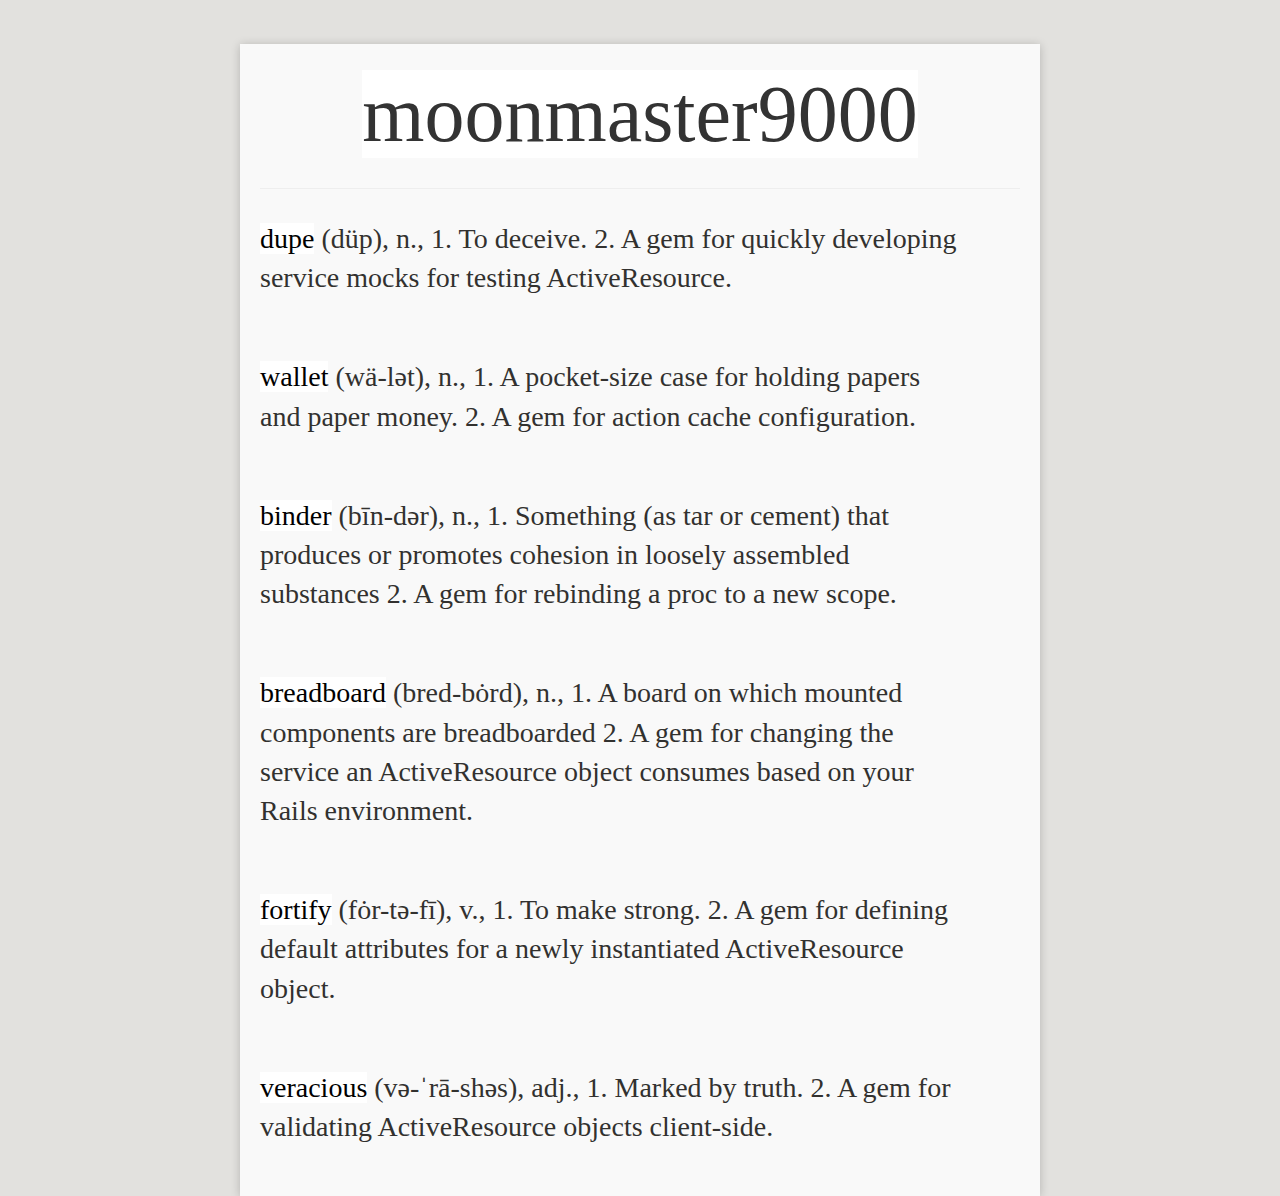
<file: index.html>
<html>
  <head>
    <title>
      moonmaster9000
    </title>
    <meta content='text/html; charset=utf-8' http-equiv='Content-Type' />
    <link href='css/reset.css' rel='stylesheet' type='text/css' />
    <link href='css/oldie.css' rel='stylesheet' type='text/css' />
  </head>
  <body>
    <div id='main'>
      <div id='inner'>
        <div id='header'>
          <h1>
            <a href='/'>
              moonmaster9000
            </a>
          </h1>
        </div>
        <div id='entries'>
          <div class='entry text'>
            <h2>
              <a href='http://github.com/moonmaster9000/dupe'>dupe</a>
              (düp), n., 1. To deceive.
              2. A gem for quickly developing service mocks for testing ActiveResource.
            </h2>
          </div>
          <div class='entry text'>
            <h2>
              <a href='http://github.com/moonmaster9000/wallet'>wallet</a>
              (wä-lət), n., 1. A pocket-size case for holding papers and paper money.
              2. A gem for action cache configuration.
            </h2>
          </div>
          <div class='entry text'>
            <h2>
              <a href='http://github.com/moonmaster9000/binder'>binder</a>
              (bīn-dər), n., 1. Something (as tar or cement) that produces or promotes cohesion in loosely assembled substances
              2. A gem for rebinding a proc to a new scope.
            </h2>
          </div>
          <div class='entry text'>
            <h2>
              <a href='http://github.com/moonmaster9000/breadboard'>breadboard</a>
              (bred-bȯrd), n., 1. A board on which mounted components are breadboarded
              2. A gem for changing the service an ActiveResource object consumes based on your Rails environment.
            </h2>
          </div>
          <div class='entry text'>
            <h2>
              <a href='http://github.com/moonmaster9000/fortify'>fortify</a>
              (fȯr-tə-fī), v., 1. To make strong.
              2. A gem for defining default attributes for a newly instantiated ActiveResource object.
            </h2>
          </div>
          <div class='entry text'>
            <h2>
              <a href='http://github.com/moonmaster9000/veracious'>veracious</a>
              (və-ˈrā-shəs), adj., 1. Marked by truth.
              2. A gem for validating ActiveResource objects client-side.
            </h2>
          </div>
        </div>
      </div>
    </div>
  </body>
</html>
</file>
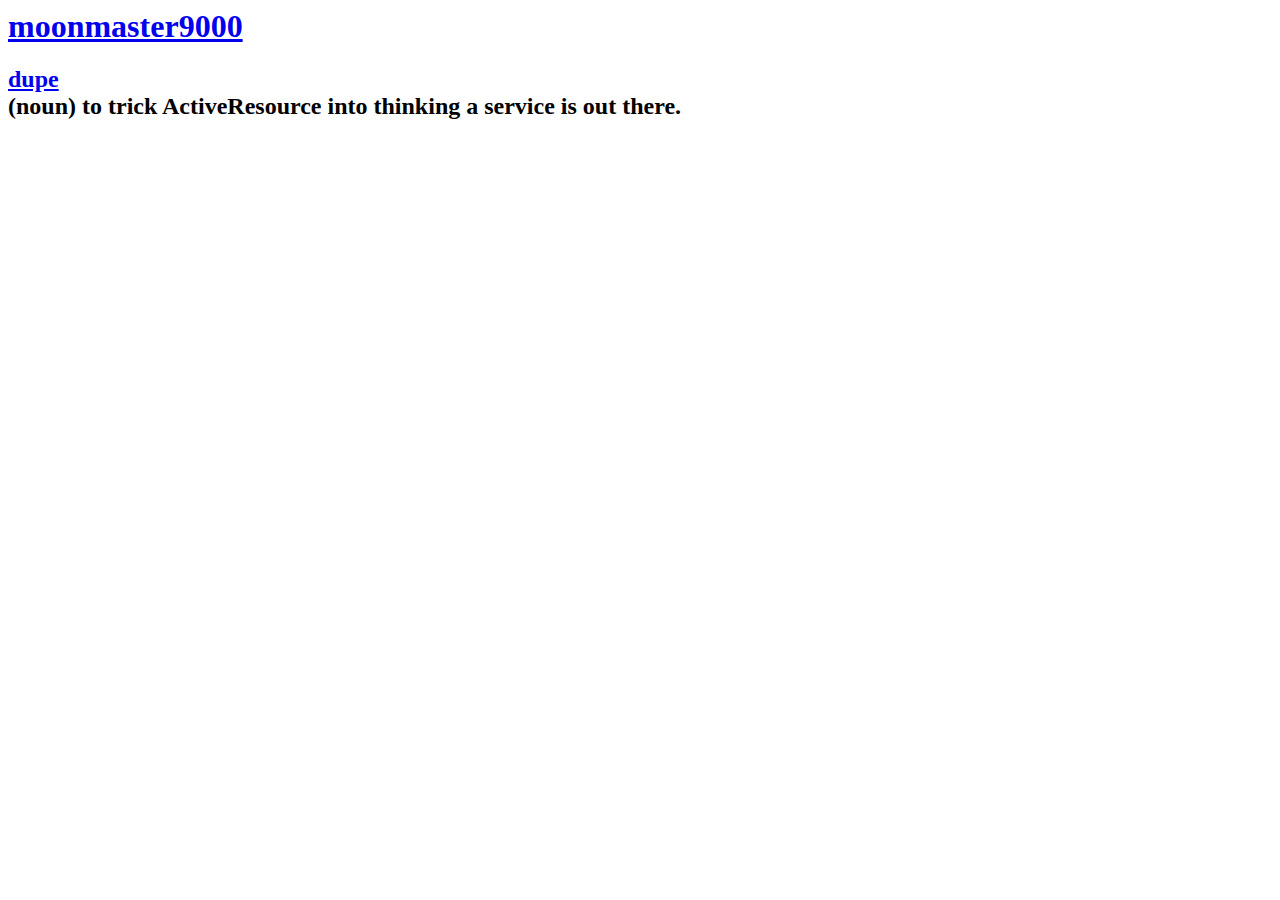
<file: out.html>
<html>
  <head>
    <title>
      moonmaster9000
    </title>
    <link src='css/reset.css' type='text/css' />
    <link src='css/oldie.css' type='text/css' />
  </head>
  <body>
    <div id='main'>
      <div id='inner'>
        <div id='header'>
          <h1>
            <a href='/'>
              moonmaster9000
            </a>
          </h1>
        </div>
        <div id='entries'>
          <div class='entry text'>
            <h2>
              <a href='http://github.com/moonmaster9000/dupe'>
                dupe
              </a>
              <div class='content'>
                (noun) to trick ActiveResource into thinking a service is out there.
              </div>
            </h2>
          </div>
        </div>
      </div>
    </div>
  </body>
</html>
</file>
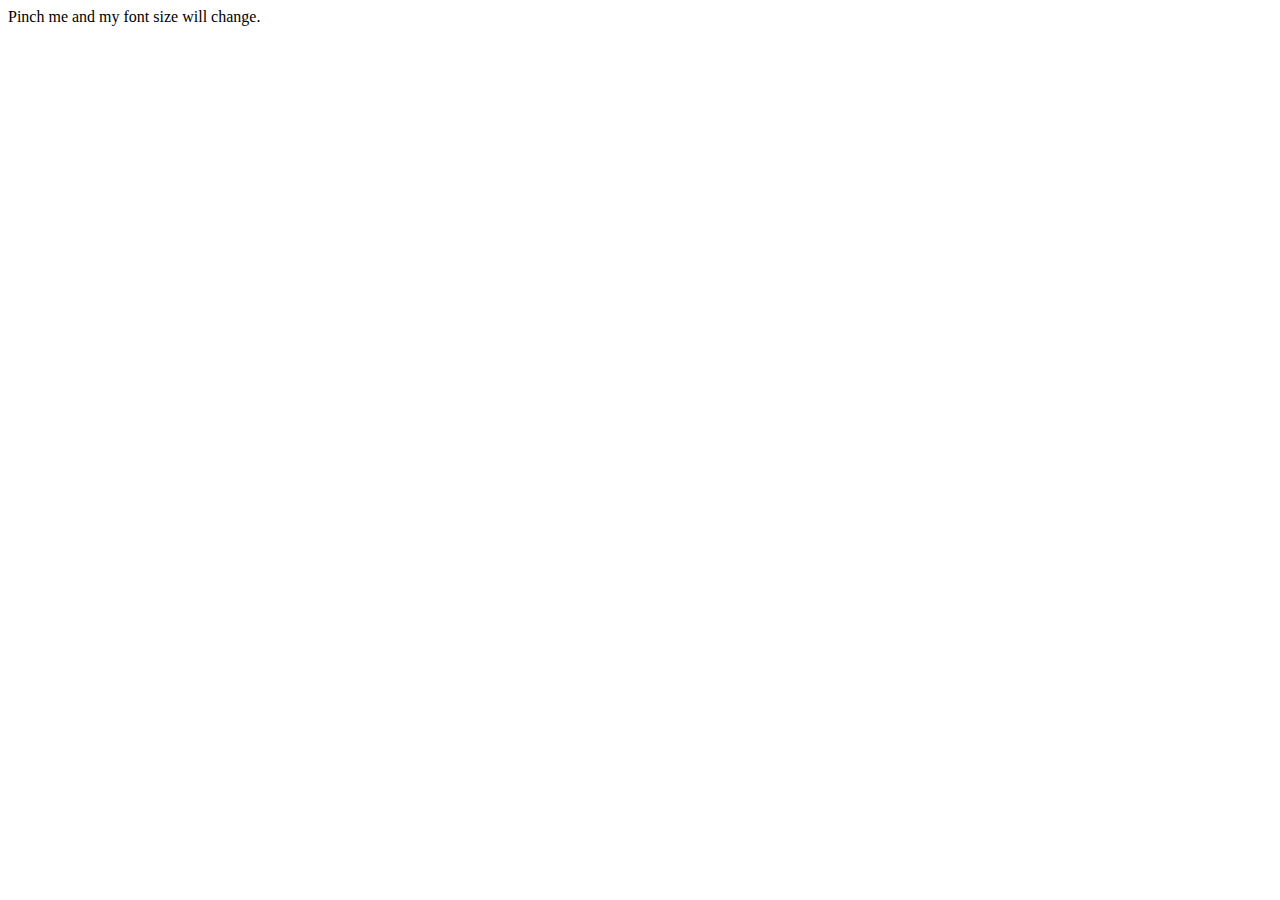
<file: pinch.html>
<html>
  <head>
    <script src="js/zepto.min.js" type="text/javascript"></script>
    <script src="js/pinch.js" type="text/javascript"></script>
    <title>Pinch me!</title>
  </head>
  <body>
    <p id="content">Pinch me and my font size will change.</p>
  </body>
</html>
</file>
<file: css/oldie.css>
html {
	height: 100%;
	margin-bottom: 1px;
}

body {
	color: #32312F;
	background-color: #E2E1DE;
	font: normal 13px/1.6em 'Lucida Grande', Lucida, Verdana, sans-serif;
}

#main {
	width: 848px;
	margin: 0 auto;
	background: url(http://static.tumblr.com/j8lh0bq/2G3krye69/paper.png) no-repeat right top;
}

#inner {
	width: 800px;
	min-height: 460px;
	margin: 44px auto;
	box-shadow: 0 1px 5px rgba(0, 0, 0, 0.2);
	-moz-box-shadow: 0 1px 9px rgba(0, 0, 0, 0.2);
	-webkit-box-shadow: 0 1px 9px rgba(0, 0, 0, 0.2);
	background: #f9f9f9 url(http://static.tumblr.com/j8lh0bq/eU5krye5g/master.jpg) repeat-y 0 0;
}

a {
	text-decoration: none;
	color: #656463;
}

#header {
	text-align: center;
	text-shadow: #FFF 0 1px 0;
	padding: 18px 0 22px;
	margin: 0 20px;
	border-bottom: 1px solid #EEE;
}

.container img, .container embed, .container object, .minimeta img {
	vertical-align: bottom;
}

.minimeta img {
	background: url(http://static.tumblr.com/j8lh0bq/2vikrymgn/pointer-bg.png) repeat top right;
	-webkit-transition: background 0.5s ease-in-out;
}

.minimeta img:hover {
	background: url(http://static.tumblr.com/j8lh0bq/2vikrymgn/pointer-bg.png) repeat top left;
}

h1 {
	font: normal 80px/1.3em Georgia, Palatino, 'Palatino Linotype', Times, 'Times New Roman', serif;
}

h1 a {
	color: #333333;
  background-color: #FFF;

}

h1 a:hover {
	border-bottom: 1px solid #E4E0DA;
	background-color: #FFF;
}

.tagline {
	margin-top: 5px;
	text-transform: uppercase;
	font: normal 11px/1.2em Georgia, Palatino, 'Palatino Linotype', Times, 'Times New Roman', serif;
	color: #6B6967;
	letter-spacing: 0.4em;
}

#sidebar {
	float: right;
	display: inline;
	width: 250px;
}

#inner-sidebar {
	padding: 30px 20px;
	border-left: 1px solid #EEE;
}

#entries {
	width: 700px;
	margin: 0 0 0 20px;
}

blockquote {
	padding-left: 13px;
	border-left: 2px solid #D2D2D2;
}

.entry {
	clear: left;
	margin: 30px 0;
	padding-bottom: 30px; 
}

.entry:last-child {
	padding-bottom: 50px;
	border-bottom: none;
}

h2 {
	font: normal 28px/1.4em Georgia, Palatino, 'Palatino Linotype', Times, 'Times New Roman', serif;
}

h2 a {
	color: #000;
  font: bold;
  background-color: #FFF;
}

.link h2, .quote h2, .chat h2 {
	font: normal 22px/1.5em Georgia, Palatino, 'Palatino Linotype', Times, 'Times New Roman', serif;
	margin-bottom: 20px;
}

.link h2 a {
	color: #42403D;
	border-bottom: 1px solid #E4E0DA;
}

h2 a:hover {
	border-bottom: 1px solid #E4E0DA;
	background-color: #FFF;
	color: #111;
}

h3, h4, h5, h6 {
	font: normal 18px/1.4em Georgia, Palatino, 'Palatino Linotype', Times, 'Times New Roman', serif;
}

pre {
	padding: 10px 15px;
	color: #111;
	background-color: #F1EEE9;
	line-height: 20px !important;
}

code {
	font: normal 12px Menlo, 'Bitstream Vera Sans Mono', Monaco, 'Courier New', Courier, mono !important;
}

pre code {
	text-shadow: #FFF 0 1px 1px;
}

ol {
	list-style-type: decimal;
}

ul {
	list-style-type: disc;
}

ol, ul, dt {
	margin-left: 30px;
}

.meta {
	color: #6B6967;
	margin: 16px 0 0;
	font: normal 14px/1.4em Georgia, Palatino, 'Palatino Linotype', Times, 'Times New Roman', serif;
}

.entry p, .entry ul, .entry ol, .entry h2, .entry h3, .entry h4, .entry h5, .entry h6, .entry pre, .entry blockquote, .media hr {
	margin-bottom: 20px;
}

.entry p:last-child, .entry ul:last-child, .entry ol:last-child,  .entry h2:last-child, .entry h3:last-child, .entry h4:last-child, .entry h5:last-child, .entry h6:last-child, .entry pre:last-child, .entry blockquote:last-child, .media hr:last-child {
	margin-bottom: 0 !important;
}

.entry p img[align=right], .entry p img[align=left] {
	padding: 4px;
	border: 1px solid #E6E6E6;
}

.entry p img[align=right] {
	margin: 0 0 8px 8px;
}

.entry p img[align=left] {
	margin: 0 8px 8px 0;
}

.content a, .meta a, #sidebar a, .page-navigation a {
	color: #42403D;
	border-bottom: 1px dotted #524F4B;
}

.content a:hover, .meta a:hover, #sidebar a:hover, .page-navigation a:hover {
	border-bottom: 1px solid #6C6A67;
	background-color: #FFF;
}

.chat ul {
	margin: 0;
	list-style-type: none;
}

.label {
	font-weight: bold;
}

/* Wrapper escaper */

.media hr {
	height: 1px;
	background-color: #DDD;
	color: #FFF;
	clear: both;
	border: none;
}

.media .container, .audio .container {
	display: inline-block;
	padding: 4px;
	border: 1px solid #E6E6E6;
	background-color: #FFF;
	margin: 0 0 20px 0;
}

.minimeta {
	margin-left: -44px;
	float: left;
	display: inline;
}

.minimeta img {
	margin-top: 8px;
	width: 18px;
	height: 18px;
}

.quote h2 {
	font-style: italic;
}

.clear {
	clear: both;
}

#notes .clear {
	clear: none;
}

#sidebar h3 {
	margin: 8px 0;
	font: normal 16px/24px Georgia, Palatino, 'Palatino Linotype', Times, 'Times New Roman', serif;
}

.more {
	margin-top: 25px;
}

.profilepic {
	padding: 2px;
	border: 1px solid #CCC;
	background-color: #FFF;
	float: left;
	margin: 3px 5px 2px 0;
	border-radius: 2px;
	-moz-border-radius: 2px;
	-webkit-border-radius: 2px;
	width: 48px;
	height: 48px;
}

#fake-post {
	margin-top: 40px !important;
	padding-bottom: 8px !important;
}

.page-navigation, #notes {
	font: normal 14px/1.4em Georgia, Palatino, 'Palatino Linotype', Times, 'Times New Roman', serif;
	padding: 0 0 50px;
}

.page-navigation .left {
	float: left;
	display: inline;
}

.page-navigation .right {
	float: right;
	display: inline;
}

.actual-footer, .search-footer {
	text-align: center;
	width: 760px;
	margin: 0 auto 20px;
}

.actual-footer {
	margin-bottom: 50px;
}

.button, .search-query {
	display: inline-block !important;
	margin: 0 !important;
	padding: 8px 15px !important;
	border: none !important;
	font: 16px/1.4em Georgia, Palatino, 'Palatino Linotype', Times, 'Times New Roman', serif !important;
}

.button {
	color: #989895 !important;
	background-color: #CBCBC7;
	border-top-right-radius: 5px;
	border-bottom-right-radius: 5px;
	-webkit-border-top-right-radius: 5px;
	-webkit-border-bottom-right-radius: 5px;
	-moz-border-radius-topright: 5px;
	-moz-border-radius-bottomright: 5px;
}

.button:hover {
	color: #FFF !important;
	background-color: #800040 !important;
}

.button:active {
	color: #FFF !important;
	background-color: #4B0D26 !important;
}

.search-query {
	color: #989895;
	background-color: #D6D5D1;
	border-top-left-radius: 5px;
	border-bottom-left-radius: 5px;
	-webkit-border-top-left-radius: 5px;
	-webkit-border-bottom-left-radius: 5px;
	-moz-border-radius-topleft: 5px;
	-moz-border-radius-bottomleft: 5px;
	width: 300px;
}

.search-query:focus {
	color: #111;
	background-color: #FFF;
}

.actual-footer {
	font: 13px/1.4em 'Lucida Grande', Lucida, Verdana, sans-serif;
	color: #6C6C69;
	text-shadow: 0 1px 1px rgba(255,255,255,0.5);
}

.actual-footer a {
	color: #3B3B39;
}

#notes ol {
	font: normal 13px/1.6em 'Lucida Grande', Lucida, Verdana, sans-serif;
	list-style-type: none;
	margin: 0;
}

#notes li {
	display: block;
	margin: 0 0 2px !important;
	padding: 5px 8px;
	color: #656551;
	background-color: #FFFECA;
	border-bottom: 1px solid rgba(0,0,0,0.1);
	border-right: 1px solid rgba(0,0,0,0.05);
}

#notes li a {
	color: #323228;
}

.avatar {
	vertical-align: text-bottom;
	width: 16px;
	height: 16px;
}

#notes blockquote {
	margin: 5px 0 5px 7px;
	padding-left: 8px;
	border-left: 2px solid #e5e4b5;
}

#notes blockquote a {
	color: #98978B;
}
</file>
